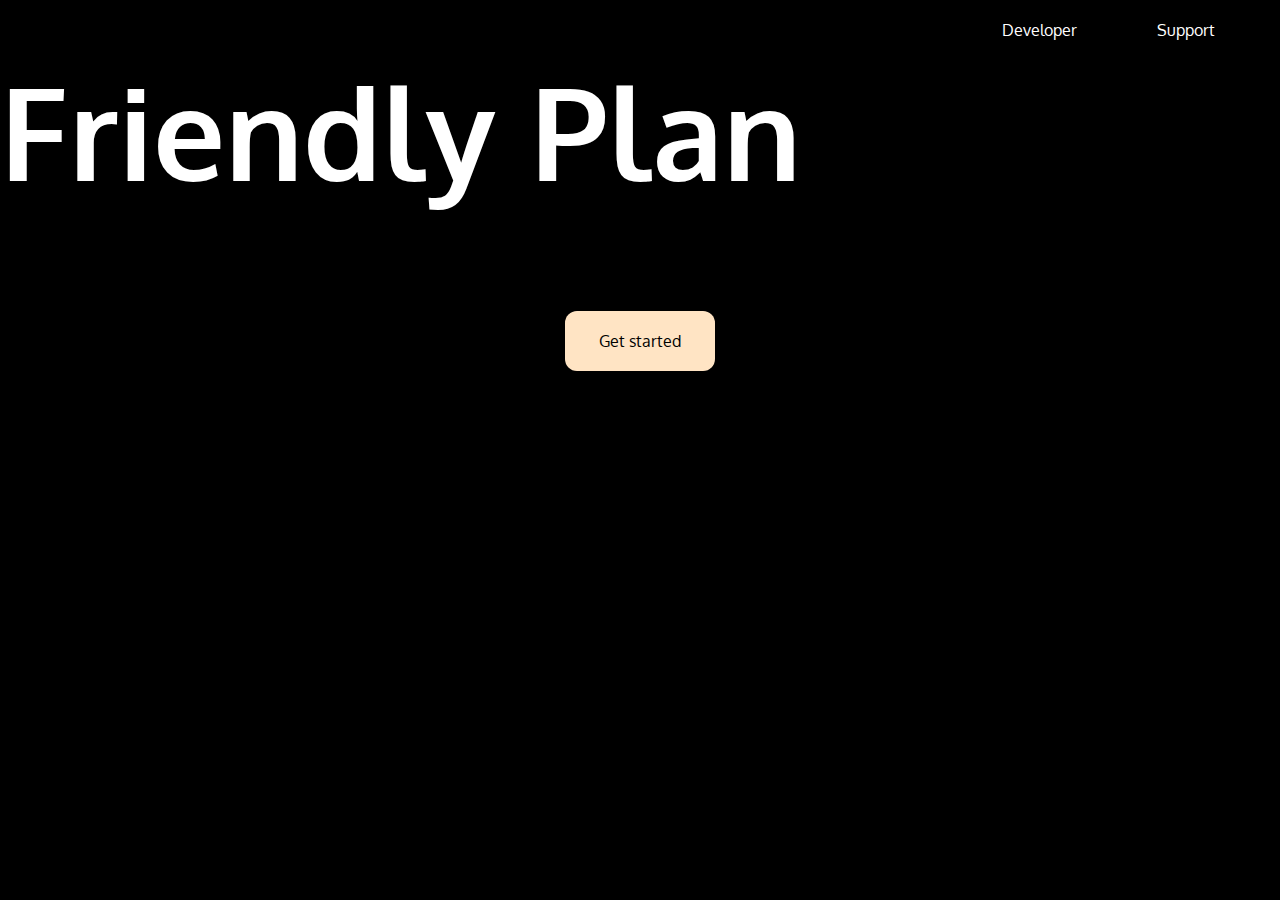
<file: project/index.html>
<!DOCTYPE html>
<html lang="en">
  <head>
    <meta charset="UTF-8" />
    <meta name="viewport" content="width=device-width, initial-scale=1.0" />
    <title>Landing Page</title>
    <link rel="stylesheet" href="./css/index.css" />
  </head>
  <body>
    <div class="wrap">
      <header class="header">
        <p class="header__developer">
          Developer <img src="./img/arrow.png" alt="arrow" />
        </p>
        <p class="header__support">
          Support <img src="./img/arrow.png" alt="arrow" />
        </p>
      </header>
      <div class="name_app">Friendly Plan</div>
      <div class="content">
        <!-- <img class="content__chart" src="./img/57-Chart.png" alt="chart" />
        <img
          class="content__penknife"
          src="./img/4-Penknife.png"
          alt="penknife"
        /> -->
        <p id="get-started" class="get_started">
          <a href="./get-started.html"> Get started </a>
        </p>
      </div>
    </div>
  </body>
</html>
</file>
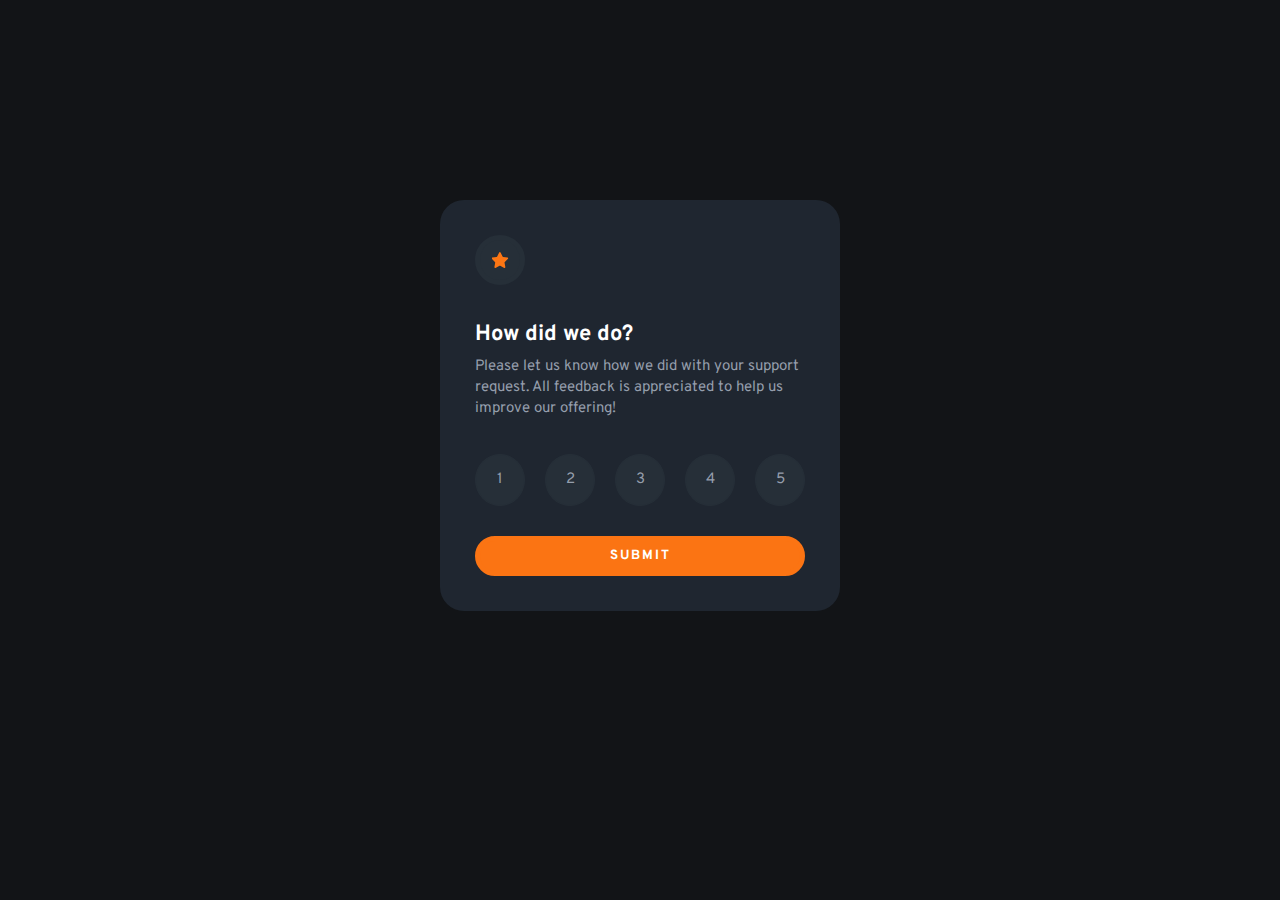
<file: week 8 - html, css, js/homepage/index.html>
<!DOCTYPE html>
<html lang="en">
  <head>
    <meta charset="UTF-8" />
    <meta name="viewport" content="width=device-width, initial-scale=1.0" />
    <title>Interactive rating component</title>
    <link rel="preconnect" href="https://fonts.googleapis.com" />
    <link rel="preconnect" href="https://fonts.gstatic.com" crossorigin />
    <link
      href="https://fonts.googleapis.com/css2?family=Overpass:wght@400;700&display=swap"
      rel="stylesheet"
    />
    <link rel="stylesheet" href="reset.css" />
    <link rel="stylesheet" href="style.css" />
  </head>
  <body>
    <div class="rating">
      <div class="rating__image">
        <img src="./images/icon-star.svg" alt="rating" />
      </div>
      <h3 class="rating__question">How did we do?</h3>
      <p class="rating__decs">
        Please let us know how we did with your support request. All feedback is
        appreciated to help us improve our offering!
      </p>
      <ul class="rating-quality">
        <li value="1" class="rating-quality__item" id="rating-quality__item1">
          1
        </li>
        <li value="2" class="rating-quality__item" id="rating-quality__item2">
          2
        </li>
        <li value="3" class="rating-quality__item" id="rating-quality__item3">
          3
        </li>
        <li value="4" class="rating-quality__item" id="rating-quality__item4">
          4
        </li>
        <li value="5" class="rating-quality__item" id="rating-quality__item5">
          5
        </li>
      </ul>
      <button class="rating__button">SUBMIT</button>
    </div>
    <script src="app.js"></script>
  </body>
</html>
</file>
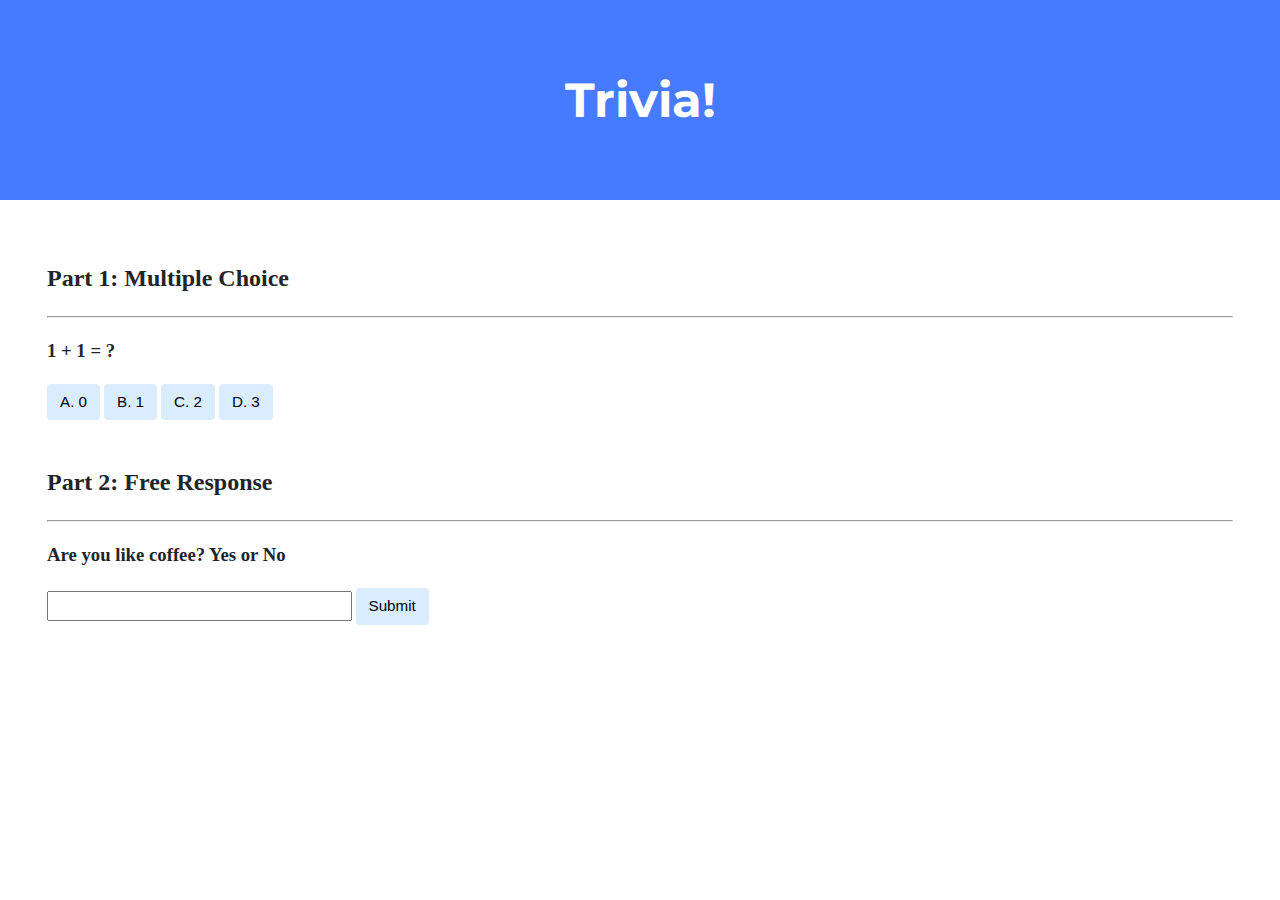
<file: week 8 - html, css, js/trivia/index.html>
<!DOCTYPE html>

<html lang="en">

    <head>
        <link href="https://fonts.googleapis.com/css2?family=Montserrat:wght@500&display=swap" rel="stylesheet">
        <link href="styles.css" rel="stylesheet">
        <title>Trivia!</title>
    </head>

    <body>
        <div class="header">
            <h1>Trivia!</h1>
        </div>

        <div class="container">
            <div class="section">
                <h2>Part 1: Multiple Choice </h2>
                <hr>
                <!-- TODO: Add multiple choice question here -->
                <h3>1 + 1 = ?</h3>
                <p></p>
                <button class="btn" value="0">A. 0</button>
                <button class="btn" value="1">B. 1</button>
                <button class="btn" value="2">C. 2</button>
                <button class="btn" value="3">D. 3</button>

            </div>

            <div class="section">
                <h2>Part 2: Free Response</h2>
                <hr>
                <!-- TODO: Add free response question here -->
                <h3>Are you like coffee? <span>Yes or No</span></h3>
                <p></p>
                <input class="inp" type="text"></input>
                <input class="sub" type="submit"></input>
            </div>
        </div>
        <script>
            // TODO: Add code to check answers to questions
            // part 1
            const btns = document.querySelectorAll(".btn");

            btns.forEach(btn => {
                btn.addEventListener("click", (e) => {
                    let color = "red"
                    let appear = "Incorrect"

                    if (btn.value == "2") {
                        color = "green"
                        appear = "Correct!"
                    }

                    e.target.style.backgroundColor = color
                    document.getElementsByTagName("p")[0].innerHTML = appear
                })
            })
            // part 2
            const sub = document.getElementsByClassName("sub")[0]
            const inp = document.getElementsByClassName("inp")[0]
            sub.addEventListener("click", () => {
                let color = "red"
                let appear = "Incorrect"

                if (inp.value == "Yes" || inp.value == "No") {
                    color = "green"
                    appear = "Correct!"
                }
                inp.style.backgroundColor = color
                document.getElementsByTagName("p")[1].innerHTML = appear
            })
        </script>
    </body>

</html>
</file>
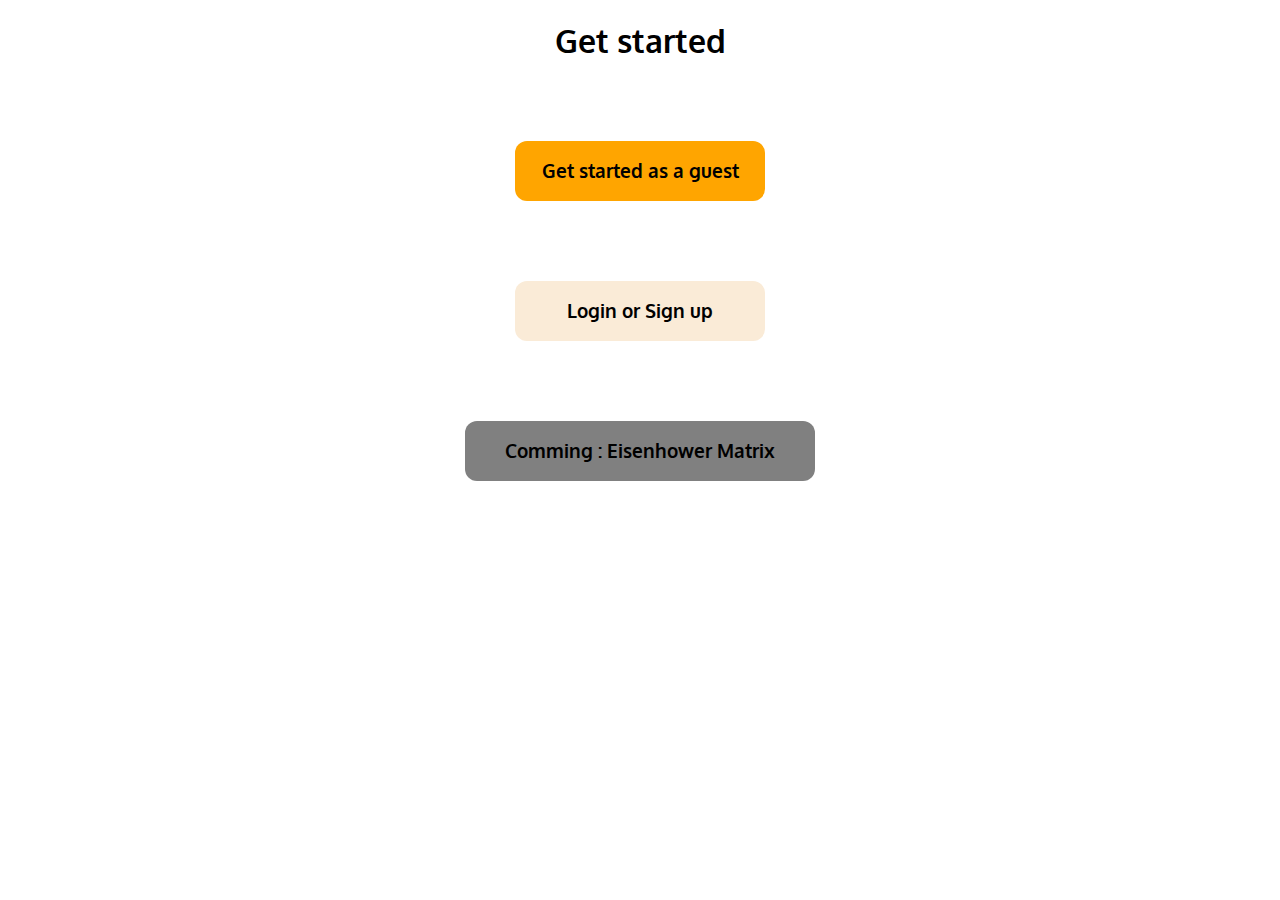
<file: project/get-started.html>
<!DOCTYPE html>
<html lang="en">
  <head>
    <meta charset="UTF-8" />
    <meta name="viewport" content="width=device-width, initial-scale=1.0" />
    <title>Get started</title>
    <link rel="stylesheet" href="./css/get-started.css" />
  </head>
  <body>
    <div class="wrap">
      <h1 class="get_started">Get started</h1>
      <div class="btn guest">
        <a href="./home.html">
          <h3>Get started as a guest</h3>
        </a>
      </div>
      <div class="btn login_or_register">
        <h3>Login or Sign up</h3>
      </div>
      <div class="btn other_function">
        <a href="./other-function/matrix.html">
          <h3>Comming : Eisenhower Matrix</h3>
        </a>
      </div>
    </div>
  </body>
</html>
</file>
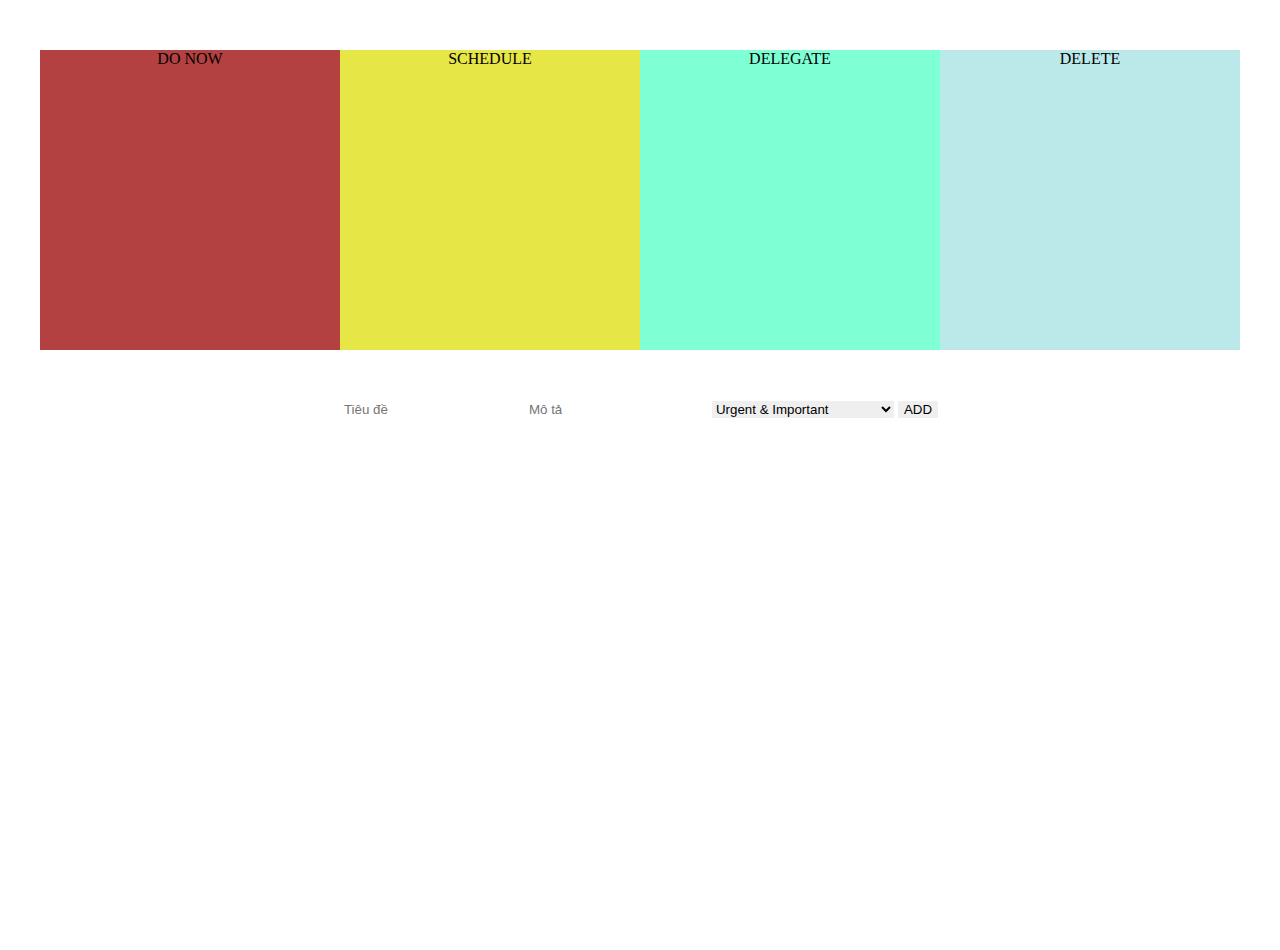
<file: project/other-function/matrix.html>
<!DOCTYPE html>
<html lang="en">
  <head>
    <meta charset="UTF-8" />
    <meta name="viewport" content="width=device-width, initial-scale=1.0" />
    <title>Eisenhower Matrix</title>
    <link
      rel="stylesheet"
      href="./matrix.css
    "
    />
  </head>
  <body>
    <div class="wrap">
      <!-- eis matrix  -->
      <div class="matrix">
        <div id="js-do-now" class="do_now js_works">do now</div>
        <div id="js-schedule" class="schedule js_works">schedule</div>
        <div id="js-delegate" class="delegate js_works">delegate</div>
        <div id="js-delete" class="delete js_works">delete</div>
      </div>

      <!-- input user -->
      <form class="inp">
        <input id="js-title" type="text" placeholder="Tiêu đề" required />
        <input id="js-describe" type="text" placeholder="Mô tả" />
        <select id="js-priority">
          <option value="Urgent & Important">Urgent & Important</option>
          <option value="Important & Not Urgent">Important & Not Urgent</option>
          <option value="Urgent & Not Important">Urgent & Not Important</option>
          <option value="Not Urgent & Not Important">
            Not Urgent & Not Important
          </option>
        </select>
        <button class="btn" id="js-add-note">ADD</button>
      </form>
    </div>
    <!-- modal -->
    <div id="my-modal" class="modal">
      <!-- Modal content -->
      <div class="modal-content">
        <span class="close">&times;</span>
        <form action="">
          <input
            id="js-edit-title"
            type="text"
            placeholder="Tiêu đề"
            required
          />
          <input id="js-edit-describe" type="text" placeholder="Mô tả" />
          <select id="js-edit-priority">
            <option value="Urgent & Important">Urgent & Important</option>
            <option value="Important & Not Urgent">
              Important & Not Urgent
            </option>
            <option value="Urgent & Not Important">
              Urgent & Not Important
            </option>
            <option value="Not Urgent & Not Important">
              Not Urgent & Not Important
            </option>
          </select>
          <div id="js-save" class="save">Lưu</div>
          <div id="js-modal-delete" class="delete_note">Xóa</div>
        </form>
      </div>
    </div>
    <script src="./matrix.js"></script>
  </body>
</html>
</file>
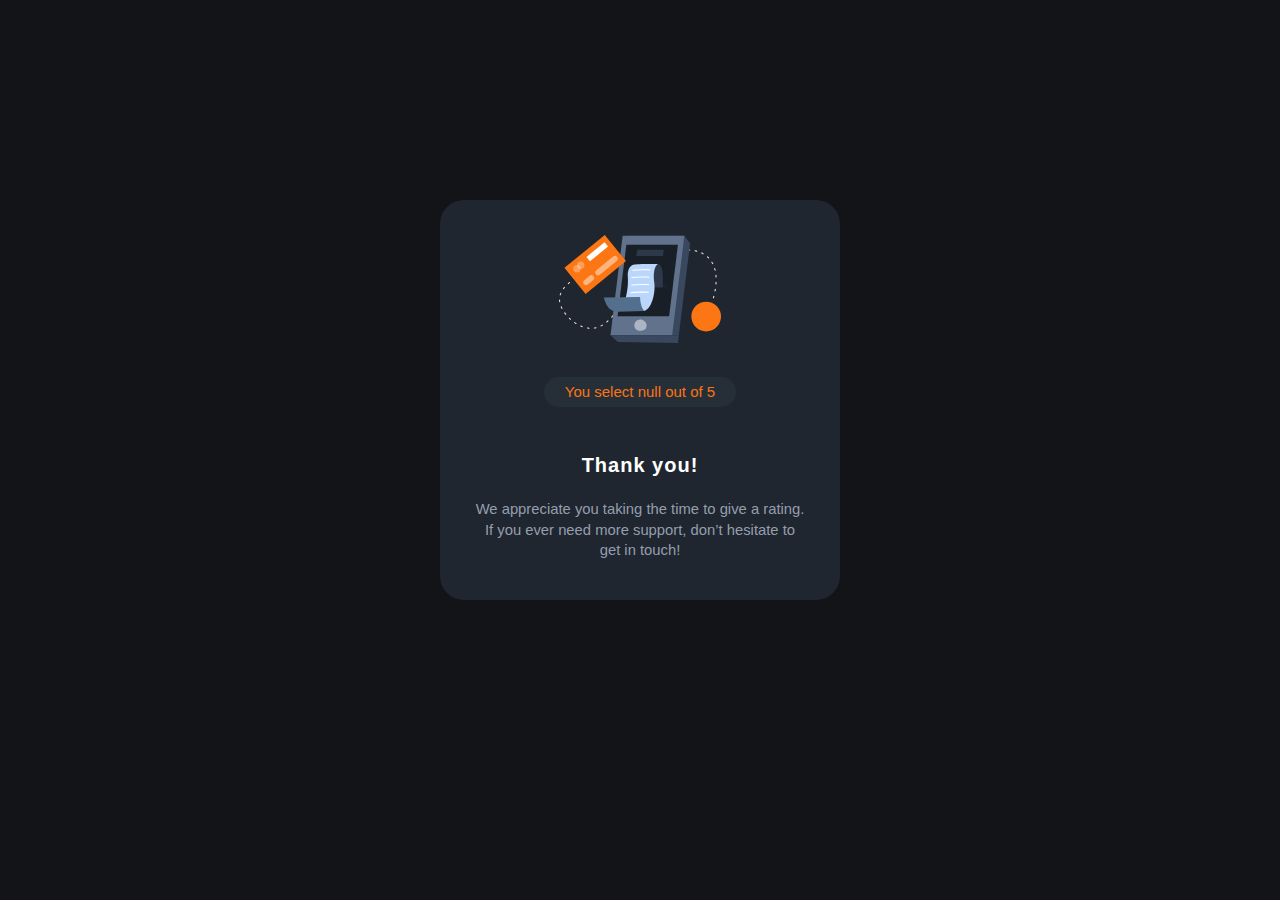
<file: week 8 - html, css, js/homepage/thankyou.html>
<!DOCTYPE html>
<html lang="en">
  <head>
    <meta charset="UTF-8" />
    <meta http-equiv="X-UA-Compatible" content="IE=edge" />
    <meta name="viewport" content="width=device-width, initial-scale=1.0" />
    <title>Thank you</title>
    <link rel="stylesheet" href="reset.css" />
    <link rel="stylesheet" href="style.css" />
  </head>
  <body>
    <div class="state">
      <img
        class="state__image"
        src="./images/illustration-thank-you.svg"
        alt="illustration-thank-you"
      />
      <span class="state__select">You select 4 out of 5</span>
      <h3 class="state__heading">Thank you!</h3>
      <p class="state__decs">
        We appreciate you taking the time to give a rating. If you ever need
        more support, don’t hesitate to get in touch!
      </p>
    </div>
    <script src="state.js"></script>
  </body>
</html>
</file>
<file: project/css/index.css>
/* setup default */
@import url("https://fonts.googleapis.com/css2?family=Oxygen:wght@300&display=swap");
* {
  margin: 0;
  border: 0;
}
a {
  text-decoration: none;
  color: inherit;
}
a:active {
  text-decoration: none;
}
body {
  font-family: "Oxygen", sans-serif;
  background-color: black;
  color: white;
}
/* header */
.header {
  display: flex;
  justify-content: end;
  margin-top: 20px;
}
.header__developer {
  margin-right: 60px;
}
.header__developer:hover {
  cursor: pointer;
}
.header__support {
  margin-right: 45px;
}
.header__support:hover {
  cursor: pointer;
}
/* name app */
.name_app {
  margin-top: 10px;
  font-size: 128px;
  font-weight: 550;
}
/* content */
.content {
  margin-top: 100px;

  display: flex;
  justify-content: center;
}
.get_started {
  width: 150px;
  line-height: 60px;
  border-radius: 12px;
  background-color: bisque;
  text-align: center;
  cursor: pointer;
  color: black;
  transition: transform 0.5s;
}
.get_started:hover {
  background-color: aqua;
  transform: scale(1.2);
}
</file>
<file: week 8 - html, css, js/homepage/style.css>
html {
    font-size: 62.5%;
  }

  *,
  *:before,
  *:after {
    box-sizing: border-box;
  }

  img {
    display: block;
  }

  body {
    background-color: hsl(216deg, 12%, 8%);
    color: hsl(217deg, 12%, 63%);
    font-size: 15px;
    font-family: "Overpass", sans-serif;
    line-height: 1.4;
  }

  .rating {
    margin-top: 20rem;
    margin-left: auto;
    margin-right: auto;
    min-height: 40rem;
    max-width: 40rem;
    border: 35px solid #1f2630;
    border-radius: 24px;
    background-color: #1f2630;
  }
  .rating__image {
    background-color: #262f38;
    width: 5rem;
    height: 5rem;
    border: 5px solid #262f38;
    border-radius: 50%;
    position: relative;
    margin-bottom: 3.5rem;
  }
  .rating__image img {
    position: absolute;
    top: 50%;
    left: 50%;
    transform: translate(-50%, -50%);
  }
  .rating__question {
    color: hsl(0deg, 0%, 100%);
    font-size: 22px;
    font-weight: bold;
    margin-bottom: 0.5rem;
  }
  .rating__decs {
    color: hsl(217deg, 12%, 63%);
    margin-bottom: 3.5rem;
  }
  .rating-quality {
    margin-bottom: 3rem;
    display: flex;
    align-items: center;
    justify-content: space-between;
    align-content: center;
  }
  .rating-quality__item {
    background-color: #262f38;
    text-align: center;
    border: 1px solid #262f38;
    border-radius: 50%;
    width: 5rem;
    line-height: 5rem;
  }
  .rating-quality__item:hover {
    background-color: hsl(25deg, 97%, 53%);
    color: hsl(0deg, 0%, 100%);
    cursor: pointer;
  }
  .rating-quality__item--active {
    background-color: hsl(217deg, 12%, 63%);
    color: hsl(0deg, 0%, 100%);
  }
  .rating__button {
    background-color: hsl(25deg, 97%, 53%);
    letter-spacing: 2px;
    font-weight: 700;
    font-family: "Overpass", sans-serif;
    color: hsl(0deg, 0%, 100%);
    border: 5px solid hsl(25deg, 97%, 53%);
    border-radius: 20px;
    width: 100%;
    height: 4rem;
  }
  .rating__button:hover {
    background-color: hsl(0deg, 0%, 100%);
    border: 5px solid hsl(0deg, 0%, 100%);
    color: hsl(25deg, 97%, 53%);
    cursor: pointer;
  }

  .state {
    display: flex;
    align-items: center;
    align-content: center;
    flex-direction: column;
    margin-top: 20rem;
    margin-left: auto;
    margin-right: auto;
    min-height: 40rem;
    max-width: 40rem;
    border: 35px solid #1f2630;
    border-radius: 24px;
    background-color: #1f2630;
  }
  .state__image {
    margin-bottom: 3rem;
  }
  .state__select {
    text-align: center;
    color: hsl(25deg, 97%, 53%);
    background-color: #262f38;
    border: 4px solid #1f2630;
    border-radius: 20px;
    width: 20rem;
    line-height: 3rem;
    margin-bottom: 4rem;
  }
  .state__heading {
    font-size: 20px;
    font-weight: 700;
    letter-spacing: 1px;
    color: hsl(0deg, 0%, 100%);
    margin-bottom: 2rem;
  }
  .state__decs {
    font-size: 14.8px;
    text-align: center;
  }

  @media screen and (max-width: 767px) {
    .rating {
      margin-top: 2rem;
    }
    .rating {
      margin-top: 2rem;
    }
  }

  /*# sourceMappingURL=style.css.map */
</file>
<file: week 8 - html, css, js/trivia/styles.css>
body {
    background-color: #fff;
    color: #212529;
    font-size: 1rem;
    font-weight: 400;
    line-height: 1.5;
    margin: 0;
    text-align: left;
}

.container {
    margin-left: auto;
    margin-right: auto;
    padding-left: 15px;
    padding-right: 15px;
}

.header {
    background-color: #477bff;
    color: #fff;
    margin-bottom: 2rem;
    padding: 2rem 1rem;
    text-align: center;
}

.section {
    padding: 0.5rem 2rem 1rem 2rem;
}

.section:hover {
    background-color: #f5f5f5;
    transition: color 2s ease-in-out, background-color 0.15s ease-in-out;
}

h1 {
    font-family: 'Montserrat', sans-serif;
    font-size: 48px;
}

button, input[type="submit"] {
    background-color: #d9edff;
    border: 1px solid transparent;
    border-radius: 0.25rem;
    font-size: 0.95rem;
    font-weight: 400;
    line-height: 1.5;
    padding: 0.375rem 0.75rem;
    text-align: center;
    transition: color 0.15s ease-in-out, background-color 0.15s ease-in-out, border-color 0.15s ease-in-out, box-shadow 0.15s ease-in-out;
    vertical-align: middle;
}


input[type="text"] {
    line-height: 1.8;
    width: 25%;
}

input[type="text"]:hover {
    background-color: #f5f5f5;
    transition: color 2s ease-in-out, background-color 0.15s ease-in-out;
}
</file>
<file: project/css/get-started.css>
/* setup default */
@import url("https://fonts.googleapis.com/css2?family=Oxygen:wght@300&display=swap");
* {
  margin: 0;
  border: 0;
}
a {
  text-decoration: none;
  color: inherit;
}
a:active {
  text-decoration: none;
}
body {
  font-family: "Oxygen", sans-serif;
}
.get_started {
  margin: 20px auto;
  text-align: center;
}
.btn {
  margin: 80px auto;
  width: 250px;
  line-height: 60px;
  text-align: center;
  border-radius: 12px;
  cursor: pointer;
}
.guest {
  background-color: orange;
  transition: transform 0.5s;
}
.guest:hover {
  transform: scale(1.2);
}
.login_or_register {
  background-color: antiquewhite;
}
.other_function {
  background-color: gray;
  transition: transform 0.5s;
  width: 350px;
}
.other_function:hover {
  transform: scale(1.2);
}
</file>
<file: project/other-function/matrix.css>
* {
  margin: 0;
  border: 0;
}
.wrap {
  height: 100vh;
}

.matrix {
  margin-top: 50px;
  display: flex;
  align-items: center;
  align-content: center;
  justify-content: center;
}
.matrix div {
  width: 300px;
  height: 300px;
  text-align: center;
}
.do_now {
  background-color: rgb(180, 65, 65);
}
.schedule {
  background-color: rgb(230, 230, 70);
}
.delegate {
  background-color: aquamarine;
}
.delete {
  background-color: rgb(187, 233, 233);
}

.inp {
  margin-top: 50px;
  text-align: center;
}
.btn:hover {
  cursor: pointer;
}

/* wrap -> matrix -> note */
.note {
  max-height: 20px;
  display: flex;
  justify-content: space-around;
}
.note span:hover {
  cursor: pointer;
}
/* The Modal (background) */
.modal {
  display: none; /* Hidden by default */
  position: fixed; /* Stay in place */
  z-index: 1; /* Sit on top */
  padding-top: 100px; /* Location of the box */
  left: 0;
  top: 0;
  width: 100%; /* Full width */
  height: 100%; /* Full height */
  overflow: auto; /* Enable scroll if needed */
  background-color: rgb(0, 0, 0); /* Fallback color */
  background-color: rgba(0, 0, 0, 0.4); /* Black w/ opacity */
}

/* Modal Content */
.modal-content {
  background-color: #fefefe;
  margin: auto;
  padding: 20px;
  border: 1px solid #888;
  width: 80%;
}

/* The Close Button */
.close {
  color: #aaaaaa;
  float: right;
  font-size: 28px;
  font-weight: bold;
}

.close:hover,
.close:focus {
  color: #000;
  text-decoration: none;
  cursor: pointer;
}
.save {
  margin-top: 50px;
  width: 50px;
  background-color: blueviolet;
  border-radius: 10px;
  text-align: center;
}
.save:hover {
  cursor: pointer;
  background-color: blue;
}

.delete_note {
  margin-top: 10px;
  width: 50px;
  background-color: red;
  border-radius: 10px;
  text-align: center;
}
.delete_note:hover {
  cursor: pointer;
  background-color: rgb(180, 65, 65);
}
</file>
